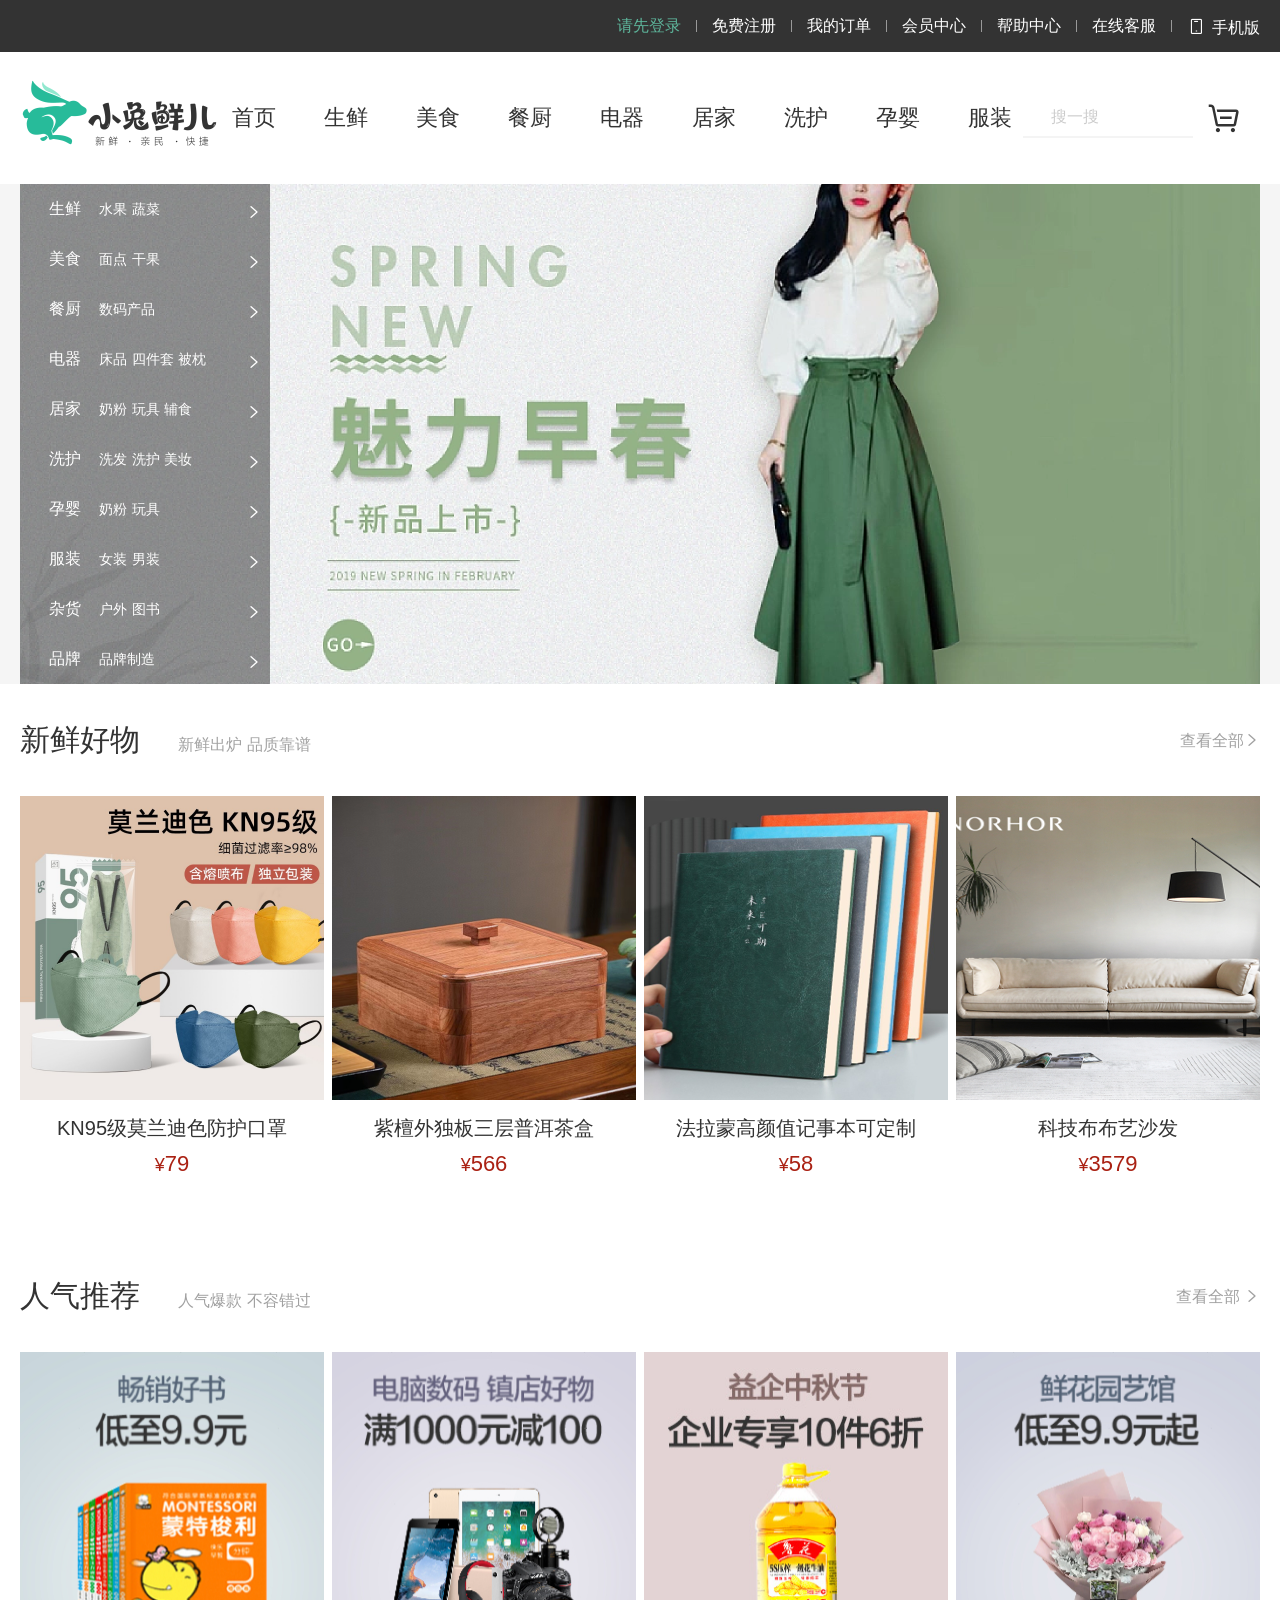
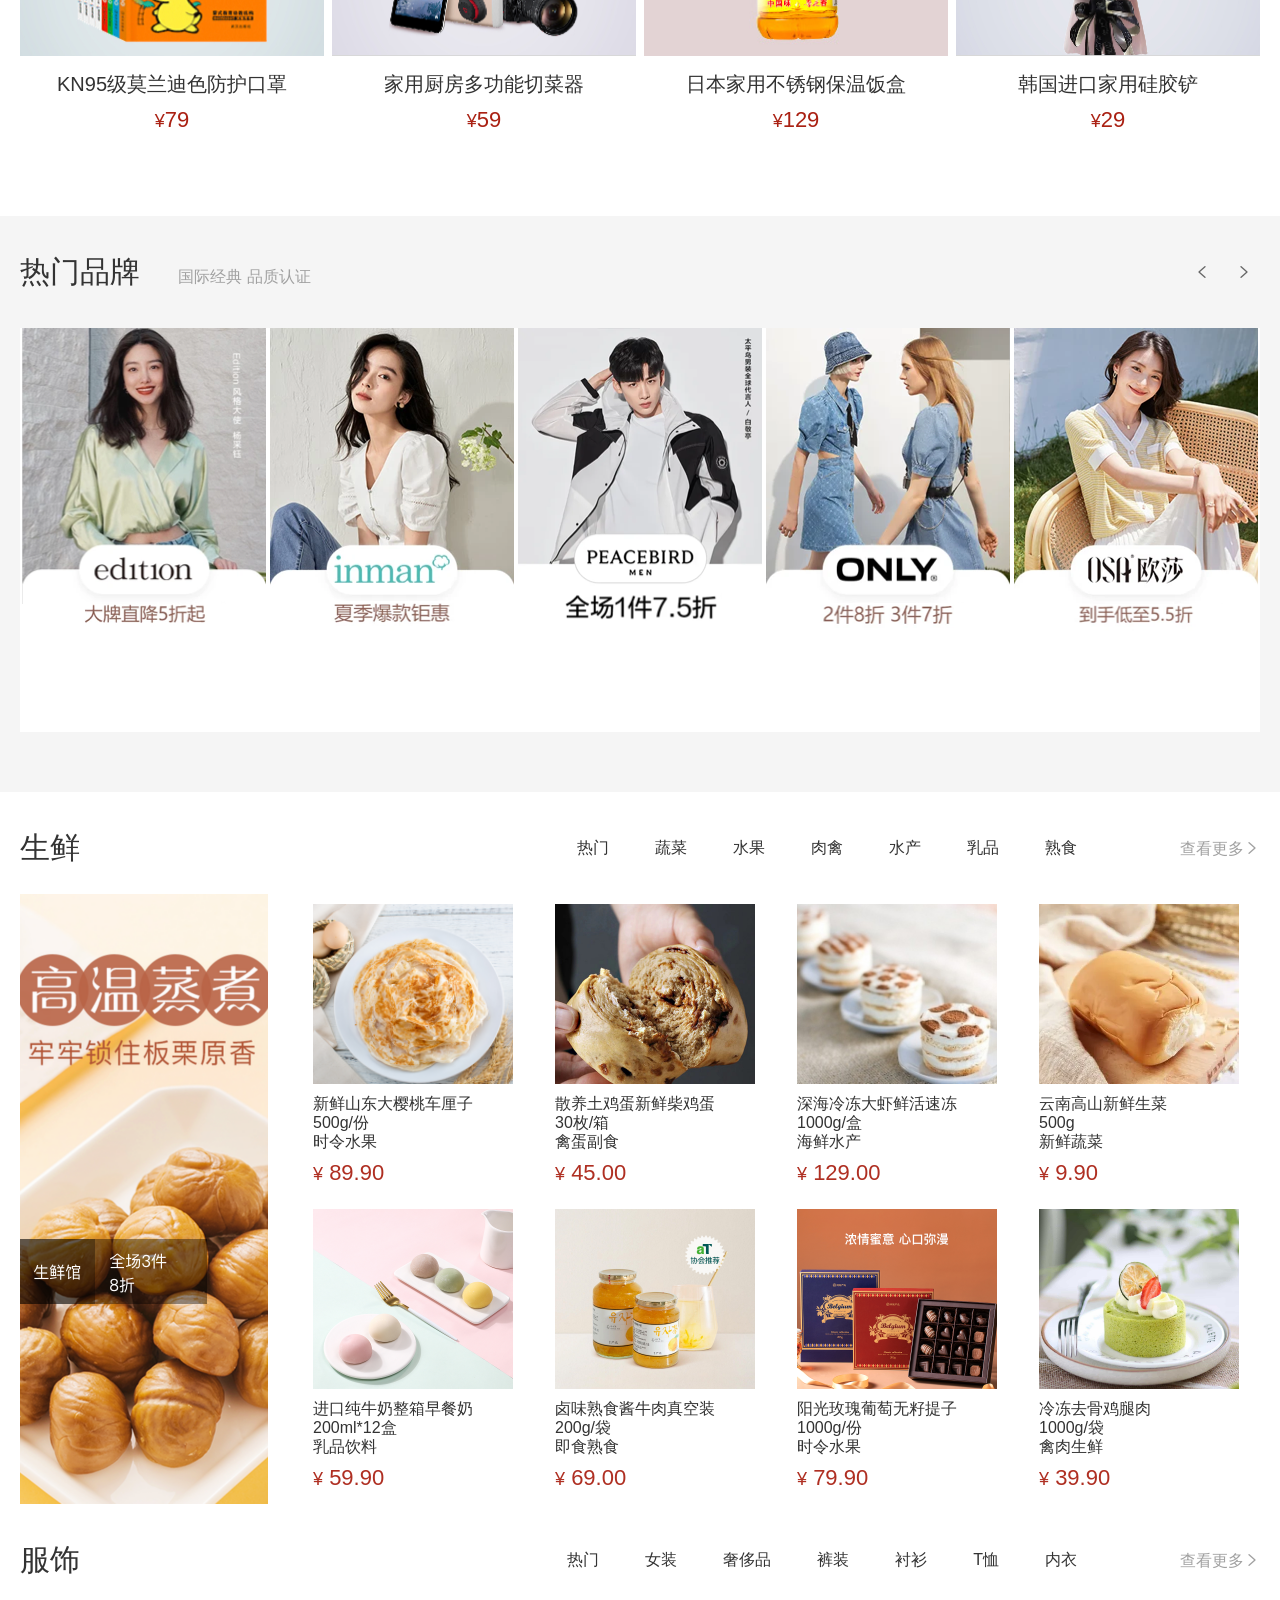
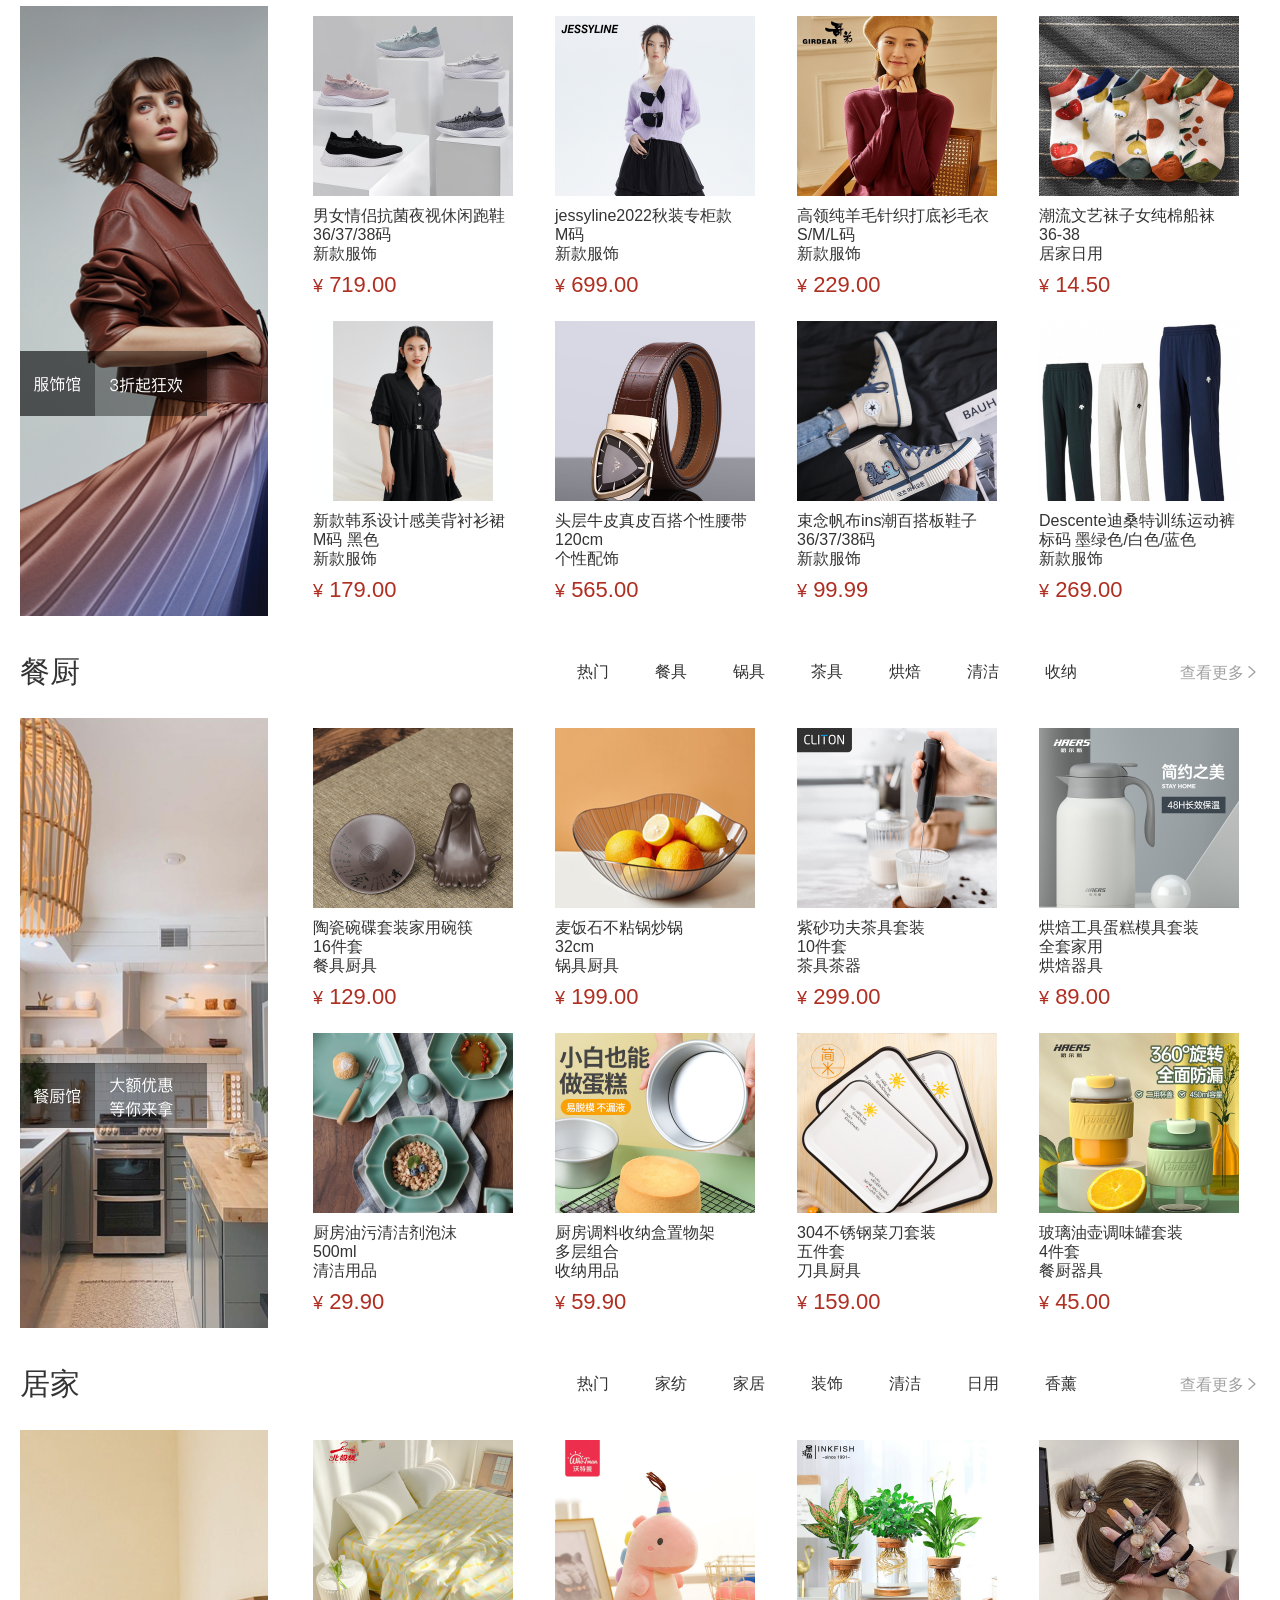
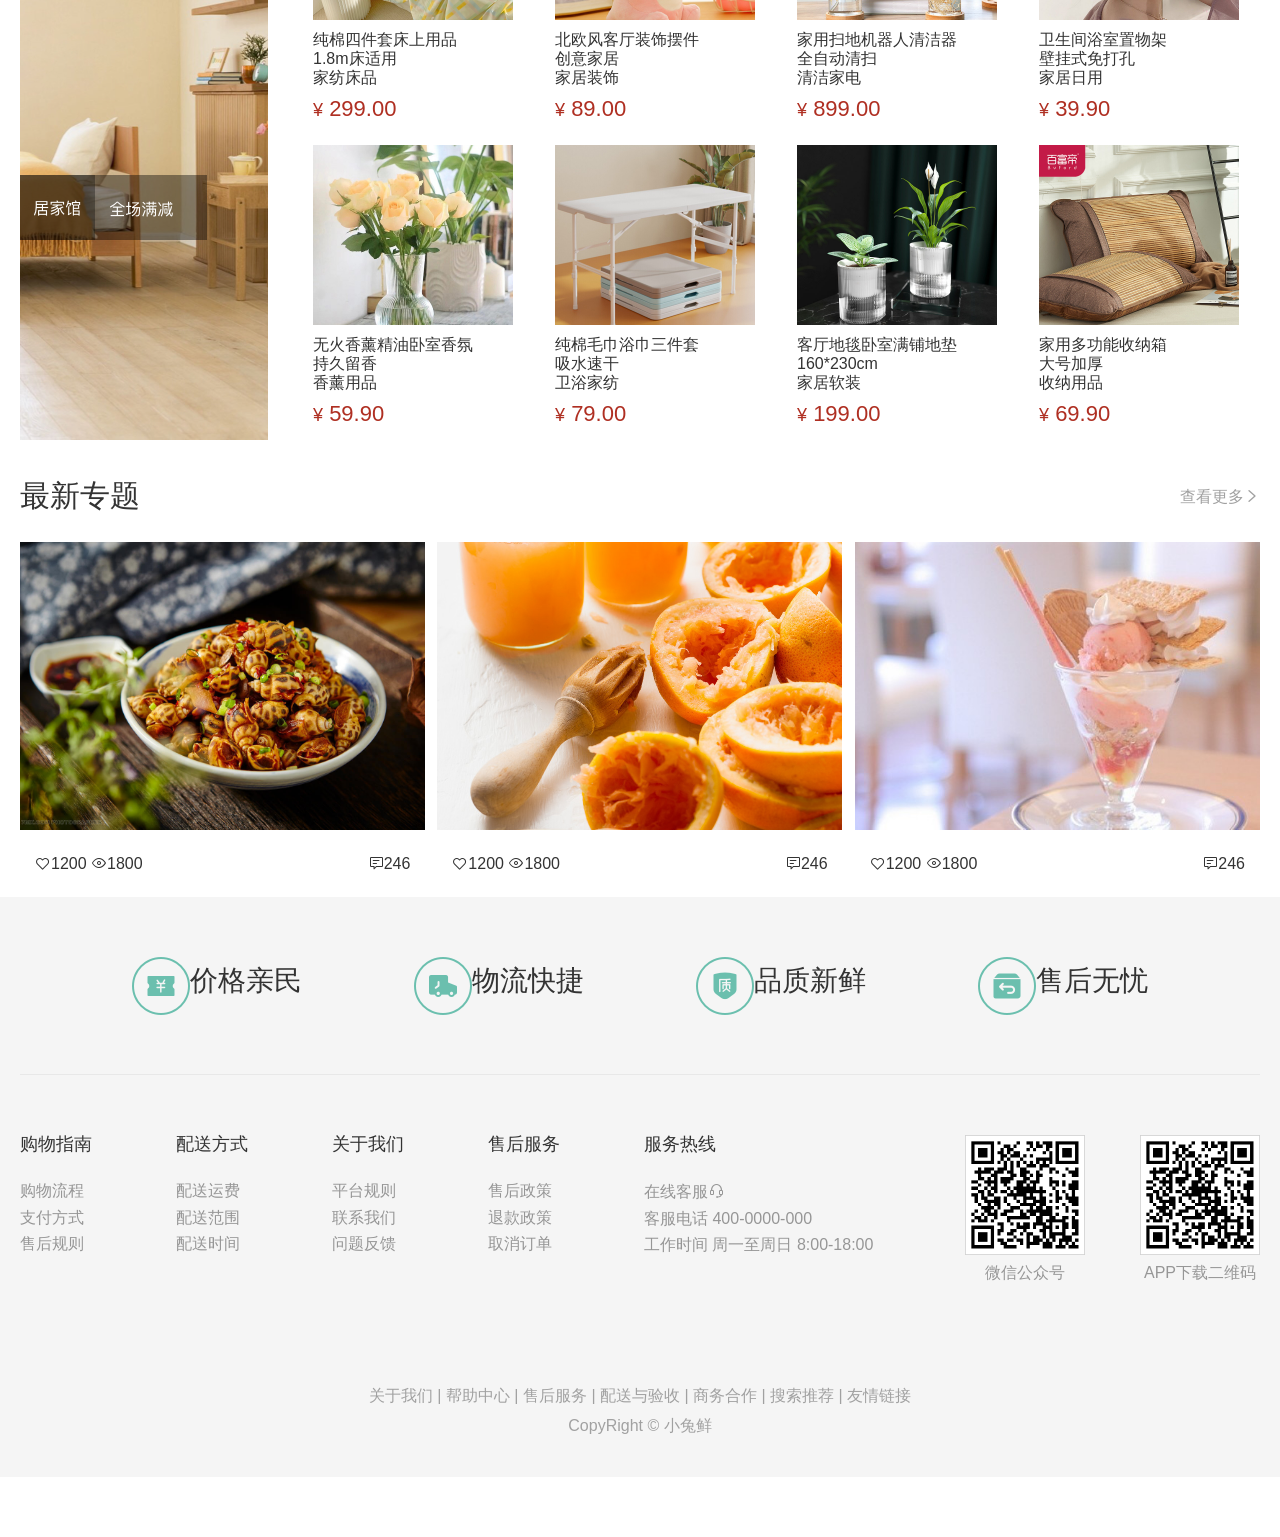
<file: css综合练习--小兔鲜儿/16-小兔鲜首页项目/index.html>
<!DOCTYPE html>
<html lang="en">
<head>
  <meta charset="UTF-8">
  <meta name="viewport" content="width=device-width, initial-scale=1.0">
  <title>小兔鲜儿首页</title>
  <!-- 引入网页图标favicon -->
   <link rel="icon" href="./favicon.ico" type="image/x-icon">
  <!-- 引入字体图标放在自己css文件前面 -->
   <link rel="stylesheet" href="./iconfont/iconfont.css">
  <!-- 引入css文件,先引入初始化css，然后是公共的，最后是页面的专门样式 -->
   <link rel="stylesheet" href="./css/base.css">
   <link rel="stylesheet" href="./css/common.css">
   <link rel="stylesheet" href="./css/index.css">

</head>
<body>
  <!-- 网页的头部 -->
   <!-- 1.1快捷导航部分 -->
    <div class="shortcut">
      <div class="w">
        <ul>
          <li><a href="#">请先登录</a></li>
          <li class="line"></li>
          <li><a href="#">免费注册</a></li>
          <li class="line"></li>
          <li><a href="#">我的订单</a></li>
          <li class="line"></li>
          <li><a href="#">会员中心</a></li>
          <li class="line"></li>
          <li><a href="#">帮助中心</a></li>
          <li class="line"></li>
          <li><a href="#">在线客服</a></li>
          <li class="line"></li>
          <li><a href="#"><i class="iconfont icon-mobile-phone"></i> 手机版</a></li>
        </ul>
      </div>
    </div>
    <!-- header部分制作 -->
     <header class="header w">
      <div class="logo">
      <h1>
        <a href="#" title="小兔鲜儿">小兔鲜儿</a>
      </h1>
     </div>
     <ul class="nav">
      <li><a href="#">首页</a></li>
      <li><a href="#">生鲜</a></li>
      <li><a href="#">美食</a></li>
      <li><a href="#">餐厨</a></li>  
      <li><a href="#">电器</a></li>
      <li><a href="#">居家</a></li>
      <li><a href="#">洗护</a></li>
      <li><a href="#">孕婴</a></li>
      <li><a href="#">服装</a></li>
     </ul>
     <div class="search">
      <input type="text" placeholder="搜一搜">
     </div>
     <div class="car">
      <i class="iconfont icon-cart-full"></i>
     </div>
     </header>
     <!-- 首页主题 -->
      <!-- enter模块制作 -->
       <div class="entry">
        <div class="w">
          <div class="category">
            <ul>
              <li>
                <p>
                  <a href="#">生鲜</a>
                  <a href="#">水果</a>
                  <a href="#">蔬菜</a>
                </p>
                <i class="iconfont icon-arrow-right-bold"></i>
              </li>
              <li>
                <p>
                  <a href="#">美食</a>
                  <a href="#">面点</a>
                  <a href="#">干果</a>
                </p>
                <i class="iconfont icon-arrow-right-bold"></i>
              </li>
              <li>
                <p>
                  <a href="#">餐厨</a>
                  <a href="#">数码产品</a>
                </p>
                <i class="iconfont icon-arrow-right-bold"></i>
              </li>
              <li>
                <p>
                  <a href="#">电器</a>
                  <a href="#">床品</a>
                  <a href="#">四件套</a>
                  <a href="#">被枕</a>
                </p>
                <i class="iconfont icon-arrow-right-bold"></i>
              </li>
              <li>
                <p>
                  <a href="#">居家</a>
                  <a href="#">奶粉</a>
                  <a href="#">玩具</a>
                  <a href="#">辅食</a>
                </p>
                <i class="iconfont icon-arrow-right-bold"></i>
              </li>
              <li>
                <p>
                  <a href="#">洗护</a>
                  <a href="#">洗发</a>
                  <a href="#">洗护</a>
                  <a href="#">美妆</a>
                </p>
                <i class="iconfont icon-arrow-right-bold"></i>
              </li>
              <li>
                <p>
                  <a href="#">孕婴</a>
                  <a href="#">奶粉</a>
                  <a href="#">玩具</a>
                </p>
                <i class="iconfont icon-arrow-right-bold"></i>
              </li>
              <li>
                <p>
                  <a href="#">服装</a>
                  <a href="#">女装</a>
                  <a href="#">男装</a>
                </p>
                <i class="iconfont icon-arrow-right-bold"></i>
              </li>
              <li>
                <p>
                  <a href="#">杂货</a>
                  <a href="#">户外</a>
                  <a href="#">图书</a>
                </p>
                <i class="iconfont icon-arrow-right-bold"></i>
              </li>
              <li>
                <p>
                  <a href="#">品牌</a>
                  <a href="#">品牌制造</a>
                </p>
                <i class="iconfont icon-arrow-right-bold"></i>
              </li>

            </ul>
          </div>
          <!-- 轮播图 -->
          <!-- <div class="banner">
          </div> -->
        </div>
       </div>
       <!-- 新鲜好物板块 -->
        <div class="w">
          <div class="box-hd">
            <h2>新鲜好物 
              <small>新鲜出炉 品质靠谱</small>
            </h2>
            <a href="#">查看全部<i class="iconfont icon-arrow-right-bold"></i></a>
          </div>
          <div class="box-bd">
            <ul>
              <li>
                <a href="#">
                <img src="./uploads/goods1.png" alt="">
                <h3 class="title">KN95级莫兰迪色防护口罩</h3>
                <p class="price"><small>¥</small>79</p>
                </a>
              </li>
              <li>
                <a href="#">
                <img src="./uploads/goods2.png" alt="">
                <h3 class="title">紫檀外独板三层普洱茶盒</h3>
                <p class="price"><small>¥</small>566</p>
                </a>
              </li>
              <li>
                <a href="#">
                <img src="./uploads/goods3.png" alt="">
                <h3 class="title">法拉蒙高颜值记事本可定制</h3>
                <p class="price"><small>¥</small>58</p>
                </a>
              </li>
              <li>
                <a href="#">
                <img src="./uploads/goods4.png" alt="">
                <h3 class="title">科技布布艺沙发</h3>
                <p class="price"><small>¥</small>3579</p>
                </a>
              </li>
            </ul>
          </div>
        </div>

       <!-- 人气推荐模块 -->
        <div class="w hot">
          <div class="box-hd">
            <h2>人气推荐 
              <small>人气爆款 不容错过</small>
            </h2>
            <a href="#">查看全部 <i class="iconfont icon-arrow-right-bold"></i></a>
          </div>
          <div class="box-bd">
            <ul>
              <li>
                <a href="#">
                  <img src="./uploads/recommend1.png" alt="">
                  <h3 class="title">KN95级莫兰迪色防护口罩</h3>
                  <p class="price"> <small>¥</small>79</p>
                </a>
              </li>
              <li>
                <a href="#">
                  <img src="./uploads/recommend2.png" alt="">
                  <h3 class="title">家用厨房多功能切菜器</h3>
                  <p class="price"> <small>¥</small>59</p>
                </a>
              </li>
              <li>
                <a href="#">
                  <img src="./uploads/recommend3.png" alt="">
                  <h3 class="title">日本家用不锈钢保温饭盒</h3>
                  <p class="price"> <small>¥</small>129</p>
                </a>
              </li>
              <li>
                <a href="#">
                  <img src="./uploads/recommend4.png" alt="">
                  <h3 class="title">韩国进口家用硅胶铲</h3>
                  <p class="price"> <small>¥</small>29</p>
                </a>
              </li>
            </ul>
          </div>
        </div>

       <!-- 热门品牌板块 -->
        <div class="brand">
        <div class="w brand">
          <div class="box-hd">
            <h2>热门品牌 
              <small>国际经典 品质认证</small>
            </h2>
            <div class="arrow">
              <a href="#" class="arrow-left"><i class="iconfont icon-arrow-left-bold"></i></a>
              <a href="#" class="arrow-right"><i class="iconfont icon-arrow-right-bold"></i></a>
            </div>
          </div>
          <div class="box-bd">
            <ul>
              <li>
                <a href="#">
                  <img src="./uploads/hot1.png" alt="">
                </a>
              </li>
              <li>
                <a href="#">
                  <img src="./uploads/hot2.png" alt="">
                </a>
              </li>
              <li>
                <a href="#">
                  <img src="./uploads/hot3.png" alt="">
                </a>
              </li>
              <li>
                <a href="#">
                  <img src="./uploads/hot4.png" alt="">
                </a>
              </li>
              <li>
                <a href="#">
                  <img src="./uploads/hot5.png" alt="">
                </a>
              </li>
            </ul>
          </div>
        </div>
        <!-- 生鲜模块 -->
<div class="fresh"> 
<div class="w">
  <div class="head">
    <h2>生鲜
    </h2>
    <div class="head-right">
      <ul>
        <li><a href="#">热门</a></li>
        <li><a href="#">蔬菜</a></li>
        <li><a href="#">水果</a></li>
        <li><a href="#">肉禽</a></li>
        <li><a href="#">水产</a></li>
        <li><a href="#">乳品</a></li>
        <li><a href="#">熟食</a></li>
      </ul>
      <a href="#">查看更多<i class="iconfont icon-arrow-right-bold"></i></a>
    </div>
  </div>
  <div class="body">
    <a href="#" class="body-l">
      <img src="./uploads/fresh_left.png" alt="">
    </a>
    <ul class="body-r">
      <li>
        <a href="#">
          <img src="./uploads/fresh1.png" alt="">
          <h3 class="title">新鲜山东大樱桃车厘子</h3>
          <p>500g/份</p>
          <p>时令水果</p>
          <p class="price"><small>¥</small> 89.90</p>
        </a>
      </li>
      <li>
        <a href="#">
          <img src="./uploads/fresh2.png" alt="">
          <h3 class="title">散养土鸡蛋新鲜柴鸡蛋</h3>
          <p>30枚/箱</p>
          <p>禽蛋副食</p>
          <p class="price"><small>¥</small> 45.00</p>
        </a>
      </li>
      <li>
        <a href="#">
          <img src="./uploads/fresh3.png" alt="">
          <h3 class="title">深海冷冻大虾鲜活速冻</h3>
          <p>1000g/盒</p>
          <p>海鲜水产</p>
          <p class="price"><small>¥</small> 129.00</p>
        </a>
      </li>
      <li>
        <a href="#">
          <img src="./uploads/fresh4.png" alt="">
          <h3 class="title">云南高山新鲜生菜</h3>
          <p>500g</p>
          <p>新鲜蔬菜</p>
          <p class="price"><small>¥</small> 9.90</p>
        </a>
      </li>
      <li>
        <a href="#">
          <img src="./uploads/fresh5.png" alt="">
          <h3 class="title">进口纯牛奶整箱早餐奶</h3>
          <p>200ml*12盒</p>
          <p>乳品饮料</p>
          <p class="price"><small>¥</small> 59.90</p>
        </a>
      </li>
      <li>
        <a href="#">
          <img src="./uploads/fresh6.png" alt="">
          <h3 class="title">卤味熟食酱牛肉真空装</h3>
          <p>200g/袋</p>
          <p>即食熟食</p>
          <p class="price"><small>¥</small> 69.00</p>
        </a>
      </li>
      <li>
        <a href="#">
          <img src="./uploads/fresh7.png" alt="">
          <h3 class="title">阳光玫瑰葡萄无籽提子</h3>
          <p>1000g/份</p>
          <p>时令水果</p>
          <p class="price"><small>¥</small> 79.90</p>
        </a>
      </li>
      <li>
        <a href="#">
          <img src="./uploads/fresh8.png" alt="">
          <h3 class="title">冷冻去骨鸡腿肉</h3>
          <p>1000g/袋</p>
          <p>禽肉生鲜</p>
          <p class="price"><small>¥</small> 39.90</p>
        </a>
      </li>
    </ul>
  </div>
</div>
</div>

        <!-- 服饰模块 -->
<div class="clothes"> 
         <div class="w">
           <div class="head">
             <h2>服饰 
             </h2>
             <div class="head-right">
              <ul>
                <li><a href="#">热门</a></li>
                <li><a href="#">女装</a></li>
                <li><a href="#">奢侈品</a></li> 
                <li><a href="#">裤装</a></li>
                <li><a href="#">衬衫</a></li>
                <li><a href="#">T恤</a></li>
                <li><a href="#">内衣</a></li>
              </ul>
              <a href="#">查看更多<i class="iconfont icon-arrow-right-bold"></i></a>
             </div>
           </div>
           <div class="body">
            <a href="#" class="body-l">
              <img src="./uploads/colthes_left.png" alt="">
            </a>
            <ul class="body-r">
             <li>
  <a href="#">
    <img src="./uploads/clothes1.png" alt="">
    <h3 class="title">男女情侣抗菌夜视休闲跑鞋</h3>
    <p>36/37/38码</p>
    <p>新款服饰</p>
    <p class="price"><small>¥</small> 719.00</p>
  </a>
</li>
<li>
  <a href="#">
    <img src="./uploads/clothes2.png" alt="">
    <h3 class="title">jessyline2022秋装专柜款</h3>
    <p>M码</p>
    <p>新款服饰</p>
    <p class="price"><small>¥</small> 699.00</p>
  </a>
</li>
<li>
  <a href="#">
    <img src="./uploads/clothes3.png" alt="">
    <h3 class="title">高领纯羊毛针织打底衫毛衣</h3>
    <p>S/M/L码</p>
    <p>新款服饰</p>
    <p class="price"><small>¥</small> 229.00</p>
  </a>
</li>
<li>
  <a href="#">
    <img src="./uploads/clothes4.png" alt="">
    <h3 class="title">潮流文艺袜子女纯棉船袜</h3>
    <p>36-38</p>
    <p>居家日用</p>
    <p class="price"><small>¥</small> 14.50</p>
  </a>
</li>
<li>
  <a href="#">
    <img src="./uploads/clothes5.png" alt="">
    <h3 class="title">新款韩系设计感美背衬衫裙</h3>
    <p>M码 黑色</p>
    <p>新款服饰</p>
    <p class="price"><small>¥</small> 179.00</p>
  </a>
</li>
<li>
  <a href="#">
    <img src="./uploads/clothes6.png" alt="">
    <h3 class="title">头层牛皮真皮百搭个性腰带</h3>
    <p>120cm</p>
    <p>个性配饰</p>
    <p class="price"><small>¥</small> 565.00</p>
  </a>
</li>
<li>
  <a href="#">
    <img src="./uploads/clothes7.png" alt="">
    <h3 class="title">束念帆布ins潮百搭板鞋子</h3>
    <p>36/37/38码</p>
    <p>新款服饰</p>
    <p class="price"><small>¥</small> 99.99</p>
  </a>
</li>
<li>
  <a href="#">
    <img src="./uploads/clothes8.png" alt="">
    <h3 class="title">Descente迪桑特训练运动裤</h3>
    <p>标码 墨绿色/白色/蓝色</p>
    <p>新款服饰</p>
    <p class="price"><small>¥</small> 269.00</p>
  </a>
</li>
            </ul>
           </div>
           </div>
           <!-- 餐厨模块 -->
<div class="kitchen"> 
<div class="w">
  <div class="head">
    <h2>餐厨
    </h2>
    <div class="head-right">
      <ul>
        <li><a href="#">热门</a></li>
        <li><a href="#">餐具</a></li>
        <li><a href="#">锅具</a></li>
        <li><a href="#">茶具</a></li>
        <li><a href="#">烘焙</a></li>
        <li><a href="#">清洁</a></li>
        <li><a href="#">收纳</a></li>
      </ul>
      <a href="#">查看更多<i class="iconfont icon-arrow-right-bold"></i></a>
    </div>
  </div>
  <div class="body">
    <a href="#" class="body-l">
      <img src="./uploads/kitchen_left.png" alt="">
    </a>
    <ul class="body-r">
      <li>
        <a href="#">
          <img src="./uploads/kitchen1.png" alt="">
          <h3 class="title">陶瓷碗碟套装家用碗筷</h3>
          <p>16件套</p>
          <p>餐具厨具</p>
          <p class="price"><small>¥</small> 129.00</p>
        </a>
      </li>
      <li>
        <a href="#">
          <img src="./uploads/kitchen2.png" alt="">
          <h3 class="title">麦饭石不粘锅炒锅</h3>
          <p>32cm</p>
          <p>锅具厨具</p>
          <p class="price"><small>¥</small> 199.00</p>
        </a>
      </li>
      <li>
        <a href="#">
          <img src="./uploads/kitchen3.png" alt="">
          <h3 class="title">紫砂功夫茶具套装</h3>
          <p>10件套</p>
          <p>茶具茶器</p>
          <p class="price"><small>¥</small> 299.00</p>
        </a>
      </li>
      <li>
        <a href="#">
          <img src="./uploads/kitchen4.png" alt="">
          <h3 class="title">烘焙工具蛋糕模具套装</h3>
          <p>全套家用</p>
          <p>烘焙器具</p>
          <p class="price"><small>¥</small> 89.00</p>
        </a>
      </li>
      <li>
        <a href="#">
          <img src="./uploads/kitchen5.png" alt="">
          <h3 class="title">厨房油污清洁剂泡沫</h3>
          <p>500ml</p>
          <p>清洁用品</p>
          <p class="price"><small>¥</small> 29.90</p>
        </a>
      </li>
      <li>
        <a href="#">
          <img src="./uploads/kitchen6.png" alt="">
          <h3 class="title">厨房调料收纳盒置物架</h3>
          <p>多层组合</p>
          <p>收纳用品</p>
          <p class="price"><small>¥</small> 59.90</p>
        </a>
      </li>
      <li>
        <a href="#">
          <img src="./uploads/kitchen7.png" alt="">
          <h3 class="title">304不锈钢菜刀套装</h3>
          <p>五件套</p>
          <p>刀具厨具</p>
          <p class="price"><small>¥</small> 159.00</p>
        </a>
      </li>
      <li>
        <a href="#">
          <img src="./uploads/kitchen8.png" alt="">
          <h3 class="title">玻璃油壶调味罐套装</h3>
          <p>4件套</p>
          <p>餐厨器具</p>
          <p class="price"><small>¥</small> 45.00</p>
        </a>
      </li>
    </ul>
  </div>
</div>
</div>
  <!-- 居家模块 -->
<div class="home"> 
<div class="w">
  <div class="head">
    <h2>居家
    </h2>
    <div class="head-right">
      <ul>
        <li><a href="#">热门</a></li>
        <li><a href="#">家纺</a></li>
        <li><a href="#">家居</a></li>
        <li><a href="#">装饰</a></li>
        <li><a href="#">清洁</a></li>
        <li><a href="#">日用</a></li>
        <li><a href="#">香薰</a></li>
      </ul>
      <a href="#">查看更多<i class="iconfont icon-arrow-right-bold"></i></a>
    </div>
  </div>
  <div class="body">
    <a href="#" class="body-l">
      <img src="./uploads/home_left.png" alt="">
    </a>
    <ul class="body-r">
      <li>
        <a href="#">
          <img src="./uploads/home1.png" alt="">
          <h3 class="title">纯棉四件套床上用品</h3>
          <p>1.8m床适用</p>
          <p>家纺床品</p>
          <p class="price"><small>¥</small> 299.00</p>
        </a>
      </li>
      <li>
        <a href="#">
          <img src="./uploads/home2.png" alt="">
          <h3 class="title">北欧风客厅装饰摆件</h3>
          <p>创意家居</p>
          <p>家居装饰</p>
          <p class="price"><small>¥</small> 89.00</p>
        </a>
      </li>
      <li>
        <a href="#">
          <img src="./uploads/home3.png" alt="">
          <h3 class="title">家用扫地机器人清洁器</h3>
          <p>全自动清扫</p>
          <p>清洁家电</p>
          <p class="price"><small>¥</small> 899.00</p>
        </a>
      </li>
      <li>
        <a href="#">
          <img src="./uploads/home4.png" alt="">
          <h3 class="title">卫生间浴室置物架</h3>
          <p>壁挂式免打孔</p>
          <p>家居日用</p>
          <p class="price"><small>¥</small> 39.90</p>
        </a>
      </li>
      <li>
        <a href="#">
          <img src="./uploads/home5.png" alt="">
          <h3 class="title">无火香薰精油卧室香氛</h3>
          <p>持久留香</p>
          <p>香薰用品</p>
          <p class="price"><small>¥</small> 59.90</p>
        </a>
      </li>
      <li>
        <a href="#">
          <img src="./uploads/home6.png" alt="">
          <h3 class="title">纯棉毛巾浴巾三件套</h3>
          <p>吸水速干</p>
          <p>卫浴家纺</p>
          <p class="price"><small>¥</small> 79.00</p>
        </a>
      </li>
      <li>
        <a href="#">
          <img src="./uploads/home7.png" alt="">
          <h3 class="title">客厅地毯卧室满铺地垫</h3>
          <p>160*230cm</p>
          <p>家居软装</p>
          <p class="price"><small>¥</small> 199.00</p>
        </a>
      </li>
      <li>
        <a href="#">
          <img src="./uploads/home8.png" alt="">
          <h3 class="title">家用多功能收纳箱</h3>
          <p>大号加厚</p>
          <p>收纳用品</p>
          <p class="price"><small>¥</small> 69.90</p>
        </a>
      </li>
    </ul>
  </div>
</div>
</div>
<!-- 最新专题模块 -->
 <div class="latest"> 
<div class="w">
  <div class="head">
    <h2>最新专题
    </h2>
    <div class="head-right">
      <a href="#">查看更多<i class="iconfont icon-arrow-right-bold"></i></a>
    </div>
  </div>
<div class="news">
  <ul>
    <li>
      <div>
      <img src="./uploads/topic1.png">
    </div>
    <div class="con">
    <p>
      <span><i class="iconfont icon-fabulous"></i>1200</span>
      <span><i class="iconfont icon-browse"></i>1800</span>
    </p>
    <p><i class="iconfont icon-comment"></i>246</p>
    </div>
  </li>
    <li>
      <div>
      <img src="./uploads/topic2.png">
    </div>
    <div class="con">
    <p>
      <span><i class="iconfont icon-fabulous"></i>1200</span>
      <span><i class="iconfont icon-browse"></i>1800</span>
    </p>
    <p><i class="iconfont icon-comment"></i>246</p>
 </div>
  </li>
    <li>
      <div>
      <img src="./uploads/topic3.png">
    </div>
    <div class="con">
    <p>
      <span><i class="iconfont icon-fabulous"></i>1200</span>
      <span><i class="iconfont icon-browse"></i>1800</span>
    </p>
    <p><i class="iconfont icon-comment"></i>246</p>
    </div>
    </li>
  </ul>
</div>
</div>
   <!-- 网页的底部 -->
    <footer class="footer">
      <div class="w">
        <!-- 口号模块 -->
         <div class="slogan">
          <ul>
            <li>
              <h5></h5>
              <p>价格亲民</p>
            </li>
            <li>
              <h5 class="two"></h5>
              <p >物流快捷</p>
            </li>
            <li>
              <h5 class="three"></h5>
              <p>品质新鲜</p>
            </li>
            <li>
              <h5 class="four"></h5>  
              <p>售后无忧</p>
            </li>
          </ul>
         </div>
         <!-- 服务模块 -->
         <div class="service">
        <div class="service-left">
          <dl>
            <dt>购物指南</dt>
            <dd><a href="#">购物流程</a></dd>
            <dd><a href="#">支付方式</a></dd>
            <dd><a href="#">售后规则</a></dd>
          </dl>
          <dl>
            <dt>配送方式</dt>
            <dd><a href="#">配送运费</a></dd>
            <dd><a href="#">配送范围</a></dd>
            <dd><a href="#">配送时间</a></dd>
          </dl>
          <dl>
            <dt>关于我们</dt>
            <dd><a href="#">平台规则</a></dd>
            <dd><a href="#">联系我们</a></dd>
            <dd><a href="#">问题反馈</a></dd>
          </dl>
          <dl>
            <dt>售后服务</dt>
            <dd><a href="#">售后政策</a></dd>
            <dd><a href="#">退款政策</a></dd>
            <dd><a href="#">取消订单</a></dd>
          </dl>
          <dl>
            <dt>服务热线</dt>
            <dd><a href="#">在线客服<i class="iconfont icon-customer-service"></i></a></dd>
            <dd><a href="#">客服电话 400-0000-000</a></dd>
            <dd><a href="#">工作时间 周一至周日 8:00-18:00</a></dd>
          </dl>
        </div>
        <div class="service-right">
          <ul>
            <li>
              <img src="./images/app.png" alt="">
              <p>微信公众号</p>
            </li>
            <li>
              <img src="./images/app.png" alt="">
              <p>APP下载二维码</p>
            </li>
          </ul>
        </div>
         </div>
         <div class="copyright">
          <p><a href="#">关于我们</a>  |  <a href="#">帮助中心</a>  |  <a href="#">售后服务</a>  |  <a href="#">配送与验收</a>  |  <a href="#">商务合作</a>  |  <a href="#">搜索推荐</a>  |  <a href="#">友情链接</a>
          </p>
          <p>CopyRight © 小兔鲜</p>
         </div>
      </div>
    </footer>
</body>
</html>
</file>
<file: css综合练习--小兔鲜儿/16-小兔鲜首页项目/iconfont/iconfont.css>
@font-face {
  font-family: "iconfont"; /* Project id 3703850 */
  src: url('iconfont.woff2?t=1665647794908') format('woff2'),
       url('iconfont.woff?t=1665647794908') format('woff'),
       url('iconfont.ttf?t=1665647794908') format('truetype');
}

.iconfont {
  font-family: "iconfont" !important;
  font-size: 16px;
  font-style: normal;
  -webkit-font-smoothing: antialiased;
  -moz-osx-font-smoothing: grayscale;
}

.icon-favorites-fill:before {
  content: "\e721";
}

.icon-cart-full:before {
  content: "\e746";
}

.icon-browse:before {
  content: "\e666";
}

.icon-comment:before {
  content: "\e668";
}

.icon-customer-service:before {
  content: "\e66a";
}

.icon-fabulous:before {
  content: "\e66f";
}

.icon-mobile-phone:before {
  content: "\e678";
}

.icon-search:before {
  content: "\e67d";
}

.icon-arrow-left-bold:before {
  content: "\e685";
}

.icon-arrow-right-bold:before {
  content: "\e687";
}
</file>
<file: css综合练习--小兔鲜儿/16-小兔鲜首页项目/css/base.css>
/* 去除常见标签默认的 margin 和 padding */
* {
  margin: 0;
  padding: 0;
  box-sizing: border-box;
}

/* 设置网页统一的字体大小、行高、字体系列相关属性 */
body {
  font: 16px/1 "Microsoft Yahei",
    "Hiragino Sans GB", "Heiti SC", "WenQuanYi Micro Hei", sans-serif;
  color: #333;
}

/* 去除列表默认样式 */
ul,
ol {
  list-style: none;
}

/* 去除默认的倾斜效果 */
em,
i {
  font-style: normal;
}

/* 去除a标签默认下划线，并设置默认文字颜色 */
a {
  text-decoration: none;
  color: #333;
}

/* 设置img的垂直对齐方式为居中对齐，去除img默认下间隙 */
img {
  vertical-align: middle;
}

/* 去除input默认样式 */
input {
  border: none;
  outline: none;
  color: #333;
}

h1,
h2,
h3,
h4,
h5,
h6 {
  font-weight: 400;
}
</file>
<file: css综合练习--小兔鲜儿/16-小兔鲜首页项目/css/common.css>
/* 写公共的样式，比如网页的头部和底部 */
/* 好处：多次使用，节约代码，方便维护，统一修改 */
.w{
  width: 1240px;
  margin: 0 auto;
}
  /* 网页的头部  */
  /* 快捷导航部分 */
  .shortcut{
    height: 52px;
    background-color: #333;

  }
  .shortcut ul{
    display: flex;
    justify-content: end;
    align-items: center;
    height: 52px; 
  }
  .shortcut li a{
    color: #fff;
  }
  .shortcut .line{
    width: 1px;
    height: 12px;
    background-color: #999;
    margin: 0 15px;
  }
  .shortcut i{
    font-size: 18px;
    margin-right: 3px;
  }
  .shortcut li:first-child a{
    color: #5EB69C;
  }
/* header部分制作 */
.header{
  height: 132px;
  display: flex;
  justify-content: space-between;
  align-items: center;
}
.header .logo{
  width: 200px;
  height: 88px;
}
.header .logo h1{
  width: 100%;
  height: 100%;
}
.header .logo a{
  display: block;
  width: 100%;
  height: 100%;
  background: url(../images/logo.png) no-repeat;
  text-indent: -9999px;
  overflow: hidden;
 }
 .nav{
  display: flex;
  gap: 48px;
 }
 .nav li a{
  display: block;
  height: 40px;
  line-height: 40px;
  font-size: 22px;
 }
 .nav li a:hover{
  color: #5EB69C;
  text-decoration: underline;
  font-size: 22.5px;
 }
 .search input{
  width: 170px;
  height: 40px;
  border-bottom: 2px solid #F4F4F4;
  padding-left: 28px;
 }
 .search input::placeholder{
  font-size: 16px;
  color: #ccc;
 }
 .car i{
  font-size: 40px;
  margin-right: 15px;
 }
  /* 网页的底部 */
.footer{
  height: 580px;
  background-color: #F5F5F5;
}
.slogan{
  height: 178px;
  border-bottom: 1px solid #e8e8e8;
}
.slogan ul{
  display: flex;
  justify-content: space-evenly;
  align-items: center;
  height: 178px;
 }
 .slogan ul li{
  display: flex;
  align-items: center;
 }
 .slogan ul li h5{
  width: 58px;
  height: 58px;
  background: url(../images/sprite.png) no-repeat;
 }
 .slogan ul li p{
  font-size: 28px;
  color: #333;
  width: 112px;
  height: 39px;
 }
 .slogan ul li .two{
  background-position: 0 -58px;
 }
 .slogan ul li .three{
  background-position: 0 -116px;
 }
 .slogan ul li .four{
  background-position: 0 -174px;
 }
/* 服务模块 */
.service{
  display: flex;
  justify-content: space-between;
  margin-top: 60px;
}
.service-left{
  display: flex;
  gap: 84px;
}
.service-left dt{
  font-size: 18px;
  margin-bottom: 30px;

}
.service-left dd{
  margin-bottom: 10.5px;
}
.service-left dd a{
  font-size: 16px;
  color: #969696;
}
.service-right dd a i{
  color: #00BE9A;
}
.service-right ul{
  display: flex;
  text-align: center;
}
.service-right ul li{
  margin-left: 55px;
  color: #969696;
}
.service-right ul li p{
  margin-top: 10px;
}
/* 版权模块 */
.copyright{
  text-align: center;
  margin-top: 100px;
  line-height: 30px;
  color: #A1A1A1;
}
.copyright p a{
  color: #A1A1A1;
}
</file>
<file: css综合练习--小兔鲜儿/16-小兔鲜首页项目/css/index.css>
/* 这里是写index页面的专门样式 */
.entry{
  height: 500px;
  background-color: #F5F5F5;
}
.entry .w{
  height: 100%;
  background: url(../uploads/banner1.png) no-repeat;
}
.category{
  width: 250px;
  height: 500px;
  background: rgba(0,0,0,.42);
}
.category ul li{
  height: 50px;
  padding-left: 29px;
  padding-right: 14.43px;
  display: flex;
  justify-content: space-between;
  align-items: center;
  color: #fff;
}
.category ul li a{
  color: #fff;
  font-size: 14px;
}
.category ul li i{
  height: 10px;
  width: 10px;
}
.category ul li a:first-child{
  font-size: 16px;
  margin-right: 14px;
}
.category ul li:hover{
  background-color: #00BE9A ;
}
/* 新鲜好物板块 */
.box-hd{
  height: 112px;
  display: flex;
  justify-content: space-between;
  align-items: center;
}
.box-hd h2{
  font-size: 30px;
}
.box-hd h2 small{
  font-size: 16px;
  color: #A1A1A1;
  margin-left: 30px;
}
.box-hd a{
  font-size: 16px;
  color: #A1A1A1;
}
.box-bd ul{
  display: flex;
  justify-content: space-between;
  align-items: center;
}
.box-bd ul li{
  width: 304px;
  height: 404px;
  text-align: center;
}
.box-bd ul li a{
  display: block;
  height: 100%;
}
.box-bd ul li img{
  width: 304px;
  height: 304px;
}
.box-bd ul li .title{
  margin: 18px 0 15px;
  font-size: 20px;
  padding: 0 25px;
  /* 单行文字溢出显示省略号 */
  overflow: hidden;
  text-overflow: ellipsis;
  white-space: nowrap;
 }
.box-bd ul li .price{
  font-size: 22px;
  color: #aa2113;
}
.box-bd ul li .price small{
  font-size: 18px;
}
/* 人气推荐模块 */
.hot {
  margin-top: 40px;
  margin-bottom: 60px;
}
.hot .box-bd ul li {
  background-color: #fff;
}
/* 热门品牌板块 */
.brand {
  margin-top: 40px;
  margin-bottom: 60px;
  background-color: #F5F5F5;
}
.brand .box-bd ul li {
  background-color: #fff;
}
.brand .box-hd .arrow {
  display: flex;

  gap: 10px;
}
.brand .box-hd .arrow a {
  width: 32px;
  height: 32px;
  line-height: 32px;
  text-align: center;
  background-color: #F5F5F5;
  font-size: 16px;
  color: #666;
}
.brand .arrow i{
  width: 20px;
  height: 20px;
 }
 .brand .arrow a:hover {
  background-color: #00BE9A;
  color: #fff;
 }
 .brand .box-bd ul{
  width: 1240px;

 }
 .brand .box-bd ul li img{
  width: 244px;
  height: 306px;
 }
/* 服装模块 */
.head{
  height: 102px;
  padding-top: 10px;
  display: flex;
  justify-content: space-between;
  align-items: center;
 }
 .head h2{
  font-size: 30px;
 }
.head .head-right{
  display: flex;
}
.head .head-right ul{
  display: flex;
  align-items: center;

}
.head .head-right ul li{
  margin-right: 30px;
}
.head .head-right>a{
  font-size: 16px;
  color: #A1A1A1;
  margin-left: 65px;
}
.head .head-right ul li a{
    padding: 3px 8px;
    border-radius: 3px;
}
.head .head-right ul li a:hover{
  color:#fff;

  background-color: #00BE9A;
}
.body{
  display: flex;
  justify-content: space-between;
  align-items: center;
}
.body .body-l{
  width: 248px;
  height: 610px;
}
.body .body-r{
  width: 968px;
  height: 610px;
  display: flex;
  justify-content: space-between;
  align-items: center;
  flex-wrap: wrap;
}
.body .body-r li{
  width: 242px;
  height: 305px;
  padding:10px 21px 0;
}
.body .body-r li a{
  display: block;
  height: 100%;
  width: 100%;
  line-height: 19px;
}
.body .body-r li  img{
  width: 200px;
  height: 180px;
}
.body .body-r li .title{
  margin-top: 10px;
  font-size: 16px;
 }
 .body .body-r li .price{
  font-size: 22px;
  color: #af2f22;
  margin-top: 12px;
}
.body .body-r li .price small{
  font-size: 18px;
}
.fresh{
  background-color: #fff;
}
.clothes{
  background-color: #fff;
}
.kitchen{
  background-color: #fff;
}
.home{
  background-color: #fff;
}
.latest{
  background-color: #fff;
}
.news ul{
  display: flex;
  gap: 12px;
 }
.news ul li{
  flex: 1;
  height: 355px;
 }
 .news .con{
  height: 67px;
  display: flex;
  justify-content: space-between;
  align-items: center;
  padding: 0 15px;
}
</file>
